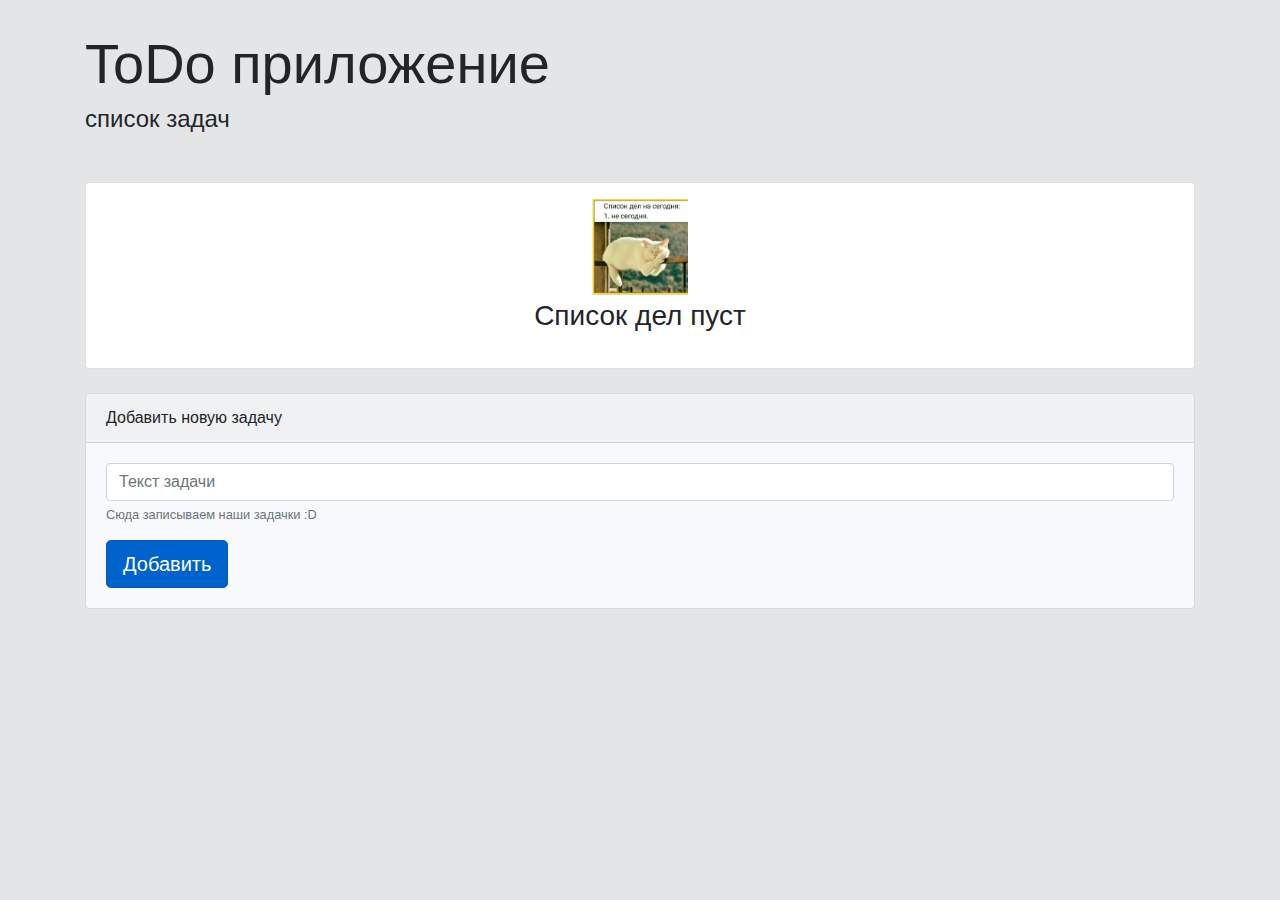
<file: index.html>
<!DOCTYPE html>
<html>
<head>
	<meta charset="UTF-8"/>
	<meta name="viewport" content="width=device-width, initial-scale=1, shrink-to-fit=no"/>
	<link rel="stylesheet" href="https://maxcdn.bootstrapcdn.com/bootstrap/4.0.0/css/bootstrap.min.css" integrity="sha384-Gn5384xqQ1aoWXA+058RXPxPg6fy4IWvTNh0E263XmFcJlSAwiGgFAW/dAiS6JXm" crossorigin="anonymous"/>
	<link rel="stylesheet" href="css/main.css"/>
	<title>ToDo приложение</title>
</head>
<body>

	<div class="container">

		<div class="display-4 mb-2">ToDo приложение</div>
		<div class="h4 mb-5">список задач </div>





















		<!-- List of tasks -->
		<div class="card mb-4">


			<ul id="tasksList" class="list-group list-group-flush">

				<li id="emptyList" class="list-group-item empty-list">
					<img src="img/lazaphone.jpg" alt="Empty" width="96">
					<div class="empty-list__title">Список дел пуст</div>
				</li>

				<!-- <li class="list-group-item d-flex justify-content-between task-item">
					<span class="task-title">Купить молоко</span>
					<div class="task-item__buttons">
						<button type="button" data-action="done" class="btn-action">
							<img src="img/yes.png" alt="Done" width="18" height="18">
						</button>
						<button type="button" data-action="delete" class="btn-action">
							<img src="img/no.png" alt="Delete" width="18" height="18">
						</button>
					</div>
				</li> -->

			</ul>

		</div>













		<!-- //List of tasks -->

		<!-- Form -->
		<div class="card bg-light" >
			<div class="card-header">Добавить новую задачу</div>
			<div class="card-body">
				<form id="form">
					<div class="form-group">
						<input type="text" class="form-control" id="taskInput" placeholder="Текст задачи" required> <!--required означает обязательно быть заполненным-->
						<small id="emailHelp" class="form-text text-muted">Сюда записываем наши задачки :D</small>
					</div>
					<button type="submit" class="btn btn-primary  btn-lg active">Добавить</button>
				</form>
			</div>
		</div>
		<!-- //Form  -->
		<!-- <button id="removeDoneTasks" class="btn btn-secondary mt-4 float-right">Удалить выполненные задачи</button> -->

	</div>

	

	<script src="js/main.js"></script>
</body>
</html>
</file>
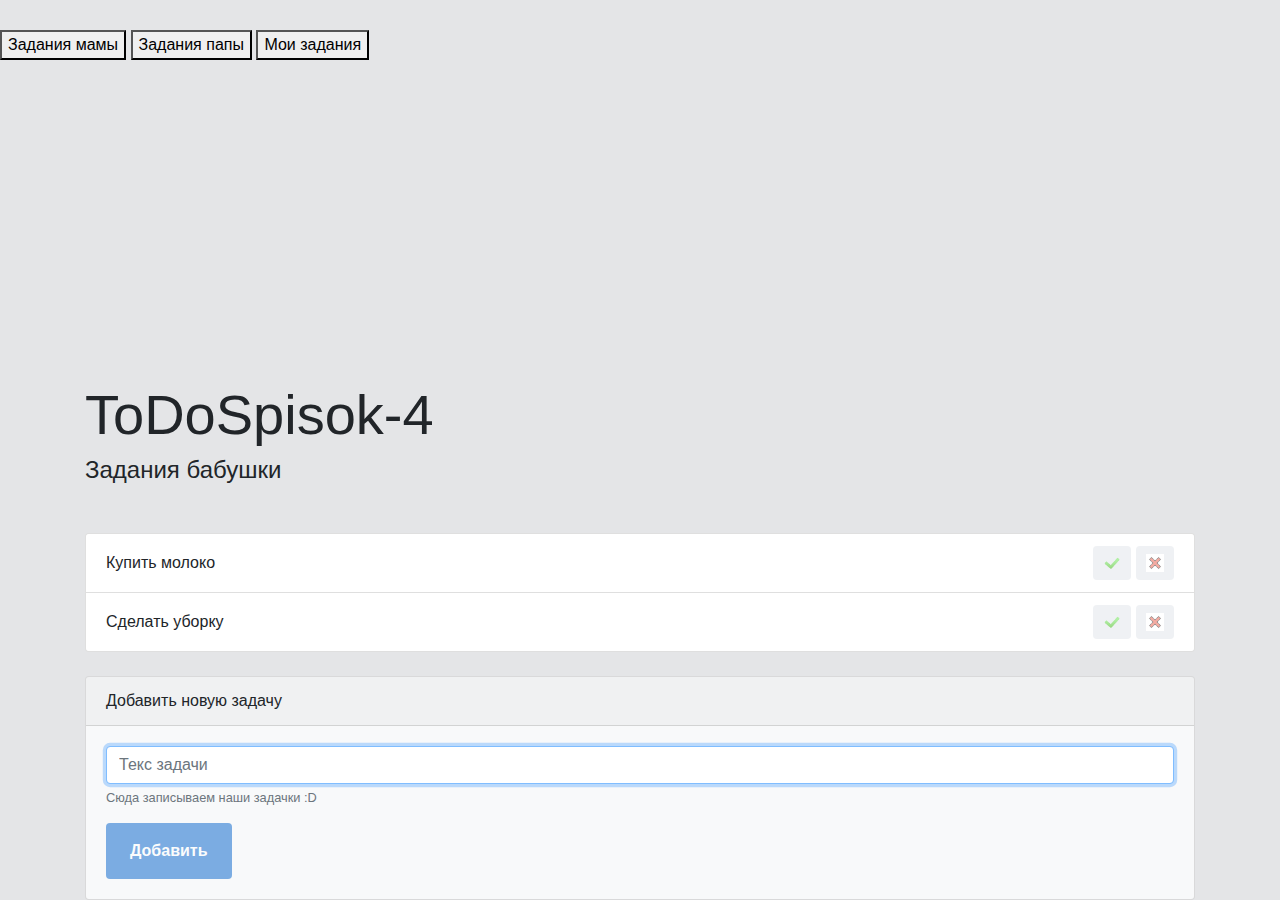
<file: babushka.html>
<!DOCTYPE html>
<html>
  <head>
    <meta charset="UTF-8" />
    <meta
      name="viewport"
      content="width=device-width, initial-scale=1, shrink-to-fit=no"
    />
    <link
      rel="stylesheet"
      href="https://maxcdn.bootstrapcdn.com/bootstrap/4.0.0/css/bootstrap.min.css"
      integrity="sha384-Gn5384xqQ1aoWXA+058RXPxPg6fy4IWvTNh0E263XmFcJlSAwiGgFAW/dAiS6JXm"
      crossorigin="anonymous"
    />
    <link rel="stylesheet" href="css/main.css" />
    <title>ToDo приложение</title>
  </head>

  <body>
    <div class="Border__ButtonsMPB">
      <a href="mama.html"><button class="Mama">Задания мамы</button></a>
      <a href="papa.html"><button class="Papa">Задания папы</button></a>
      <a href="index.html"><button class="MoiZadaniya">Мои задания</button></a>
    </div>

    <div class="container"></div>

    <script src="js/grandmother.js"></script>
  </body>
</html>
</file>
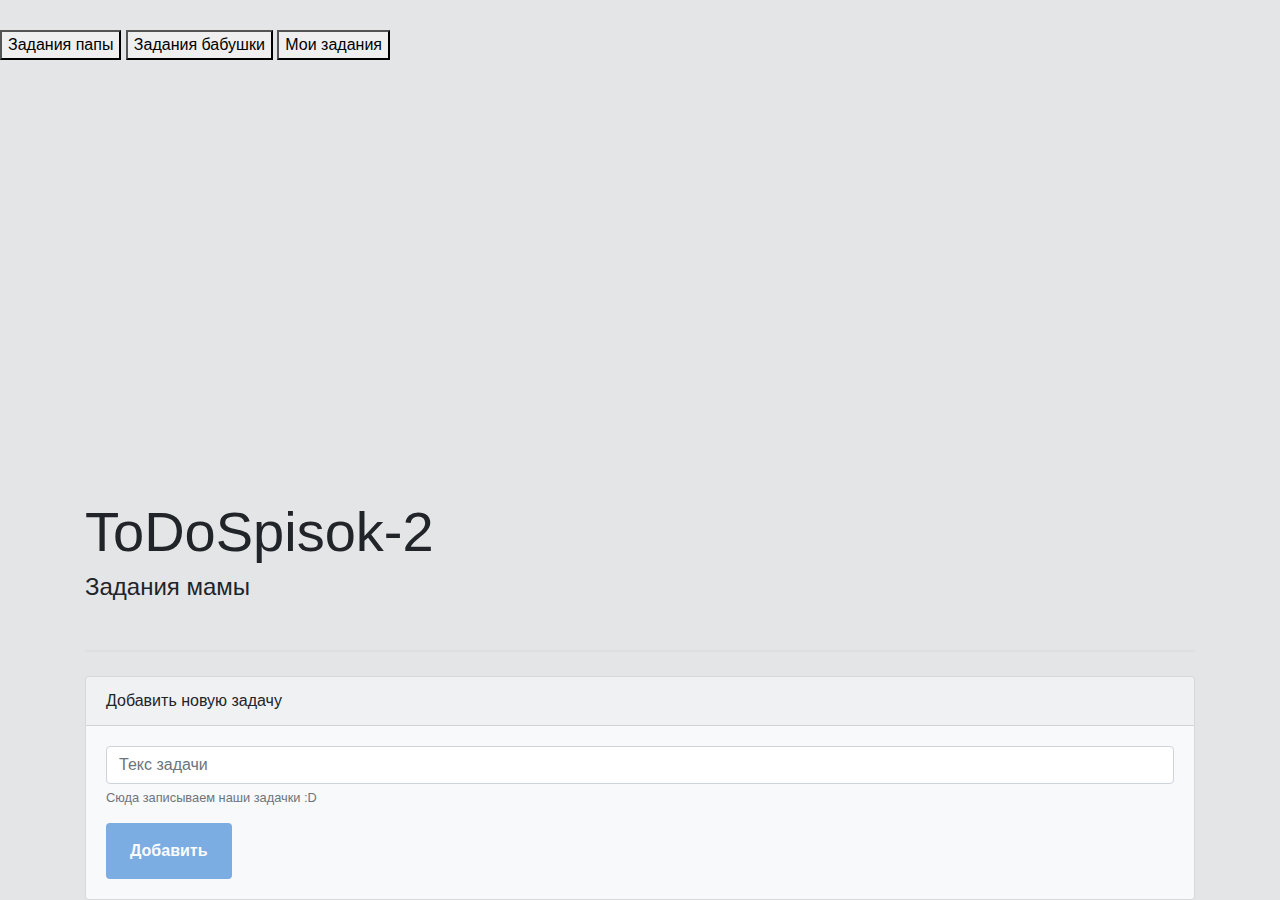
<file: mama.html>
<!DOCTYPE html>
<html>
  <head>
    <meta charset="UTF-8" />
    <meta
      name="viewport"
      content="width=device-width, initial-scale=1, shrink-to-fit=no"
    />
    <link
      rel="stylesheet"
      href="https://maxcdn.bootstrapcdn.com/bootstrap/4.0.0/css/bootstrap.min.css"
      integrity="sha384-Gn5384xqQ1aoWXA+058RXPxPg6fy4IWvTNh0E263XmFcJlSAwiGgFAW/dAiS6JXm"
      crossorigin="anonymous"
    />
    <link rel="stylesheet" href="css/main.css" />
    <title>ToDo приложение</title>
  </head>

  <body>
    <div class="Border__ButtonsMPB">
      <a href="papa.html"><button class="Papa">Задания папы</button></a>
      <a href="babushka.html"
        ><button class="Babushka">Задания бабушки</button></a
      >
      <a href="index.html"><button class="MoiZadaniya">Мои задания</button></a>
    </div>

    <div class="container"></div>

    <script src="js/mother.js"></script>
  </body>
</html>
</file>
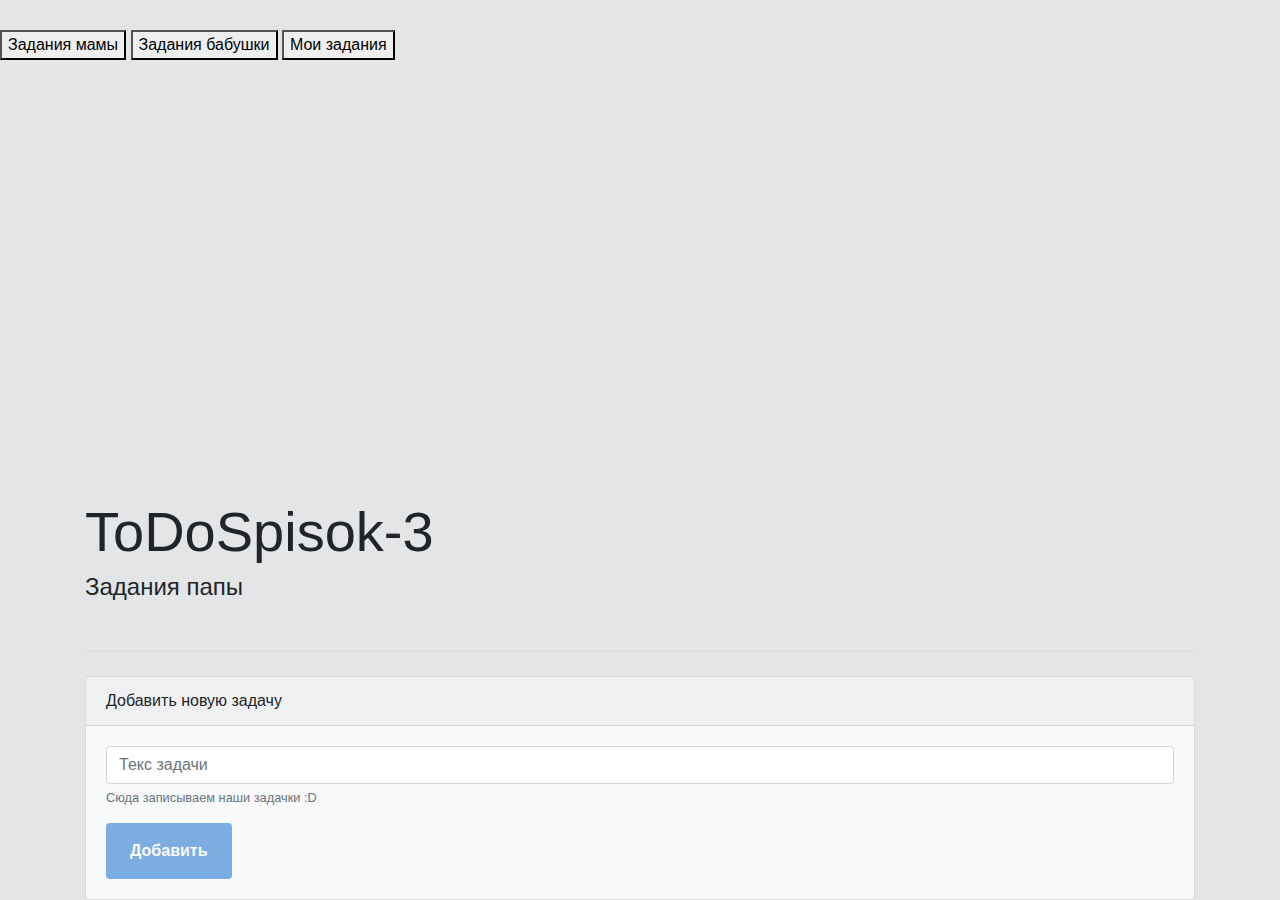
<file: papa.html>
<!DOCTYPE html>
<html>
  <head>
    <meta charset="UTF-8" />
    <meta
      name="viewport"
      content="width=device-width, initial-scale=1, shrink-to-fit=no"
    />
    <link
      rel="stylesheet"
      href="https://maxcdn.bootstrapcdn.com/bootstrap/4.0.0/css/bootstrap.min.css"
      integrity="sha384-Gn5384xqQ1aoWXA+058RXPxPg6fy4IWvTNh0E263XmFcJlSAwiGgFAW/dAiS6JXm"
      crossorigin="anonymous"
    />
    <link rel="stylesheet" href="css/main.css" />
    <title>ToDo приложение</title>
  </head>

  <body>
    <div class="Border__ButtonsMPB">
      <a href="mama.html"><button class="Mama">Задания мамы</button></a>
      <a href="babushka.html"><button class="Babushka">Задания бабушки</button></a>
      <a href="index.html"><button class="MoiZadaniya">Мои задания</button></a>
    </div>

    <div class="container"></div>

    <script src="js/father.js"></script>
  </body>
</html>
</file>
<file: css/main.css>
html,
body {
  min-height: 100vh;
}

body {
  background-color: #e4e5e7;
  padding-top: 30px;
  display: flex;
  flex-direction: column;
  justify-content: space-between;
}

.task-title {
  padding-top: 5px;
}
.gray {
  color: #bdbdbd;
}
.task-title--done {
  text-decoration: line-through;
  color: #cdcdcd;
}
.task-item__buttons {
  display: flex;
  column-gap: 5px; /*задает размер промежутка ( желоба ) между столбцами элемента*/
}
.notify-holder {
  height: 60px;
  margin-bottom: 20px;
}
.empty-list {
  display: flex;
  flex-direction: column;
  justify-content: center;
  align-items: center;
  padding-top: 1em;
  padding-bottom: 1em;
}
.empty-list__title {
  font-size: 28px;
  margin-bottom: 15px;
  font-weight: 300;
}
.empty-list__icon {
  color: #42be2a;
  font-size: 32px;
}
.btn-action {
  background-color: #e0e5ea;
  padding: 8px 10px;
  border: 0;
  border-radius: 4px;
  transition: opacity 0.2s ease-in;
  opacity: 0.5;

  display: flex;
  justify-content: center;
  align-items: center; /*значение для всех прямых дочерних элементов как группы. Во Flexbox он управляет выравниванием элементов по поперечной оси*/
}

.btn-action:hover {
  background-color: #e0e5ea; /*Подсветка кнопки при наводке*/
  opacity: 1; /*принимает значения от 0 до 1 - 1- это полная видимость без нее не подсвечивает*/
}

.btn-action img {
  pointer-events: none; /*чтобы кнопки удаления не тригерились об картинку а проходили как бы сквозь то есть в button (снимаем все события) */
} /*Выражаясь проще: чтобы картинка не была */

/* 41 строчка кода для скрытия блока список дел пуст */
.none {
  display: none;
}

.float-right {
  float: right;
}

.display-5 {
  padding-top: 100px;
}

#marginalchik {
  margin-top: 300px;
}
.f {

  font-family: -apple-system,BlinkMacSystemFont,"Segoe UI",Roboto,"Helvetica Neue",Arial,sans-serif,"Apple Color Emoji","Segoe UI Emoji","Segoe UI Symbol";
  font-size: 1rem;
  font-weight: 400;
  line-height: 1.5;
  color: #212529;
  text-align: left;
  background-color: #fff;
  
  padding-left: 16px;
  padding-right: 16px;
  padding-bottom: 8px;
  padding-top: 8px;
  text-size-adjust: 100%;
  color: #fff;
  background-color: #0062cc;
  border-color: #005cbf;
  padding: 0.5rem 1rem;
  font-size: 1.25rem;
  line-height: 1.5;
  border-radius: 0.3rem;
  cursor: pointer;
  display: inline-block;
  font-weight: 700;
  text-align: center;
  white-space: nowrap;
  vertical-align: middle;
  -webkit-user-select: none;
  -moz-user-select: none;
  -ms-user-select: none;
  user-select: none;
  border: 8px solid transparent;
  /* padding: 0.375rem 0.75rem; */
  font-size: 1rem;
  line-height: 1.5;
  border-radius: 0.25rem;
  transition: color 0.15s ease-in-out, background-color 0.15s ease-in-out,
    border-color 0.15s ease-in-out, box-shadow 0.15s ease-in-out;
}
.f:focus {
  box-shadow: 0 0 0 0.2rem rgb(0 123 255 / 50%);
}
.f:focus-visible {
  color: #fff;
  background-color: #0062cc;
  border-color: #005cbf;
}

.f:disabled {
  opacity: .50;
}
</file>
